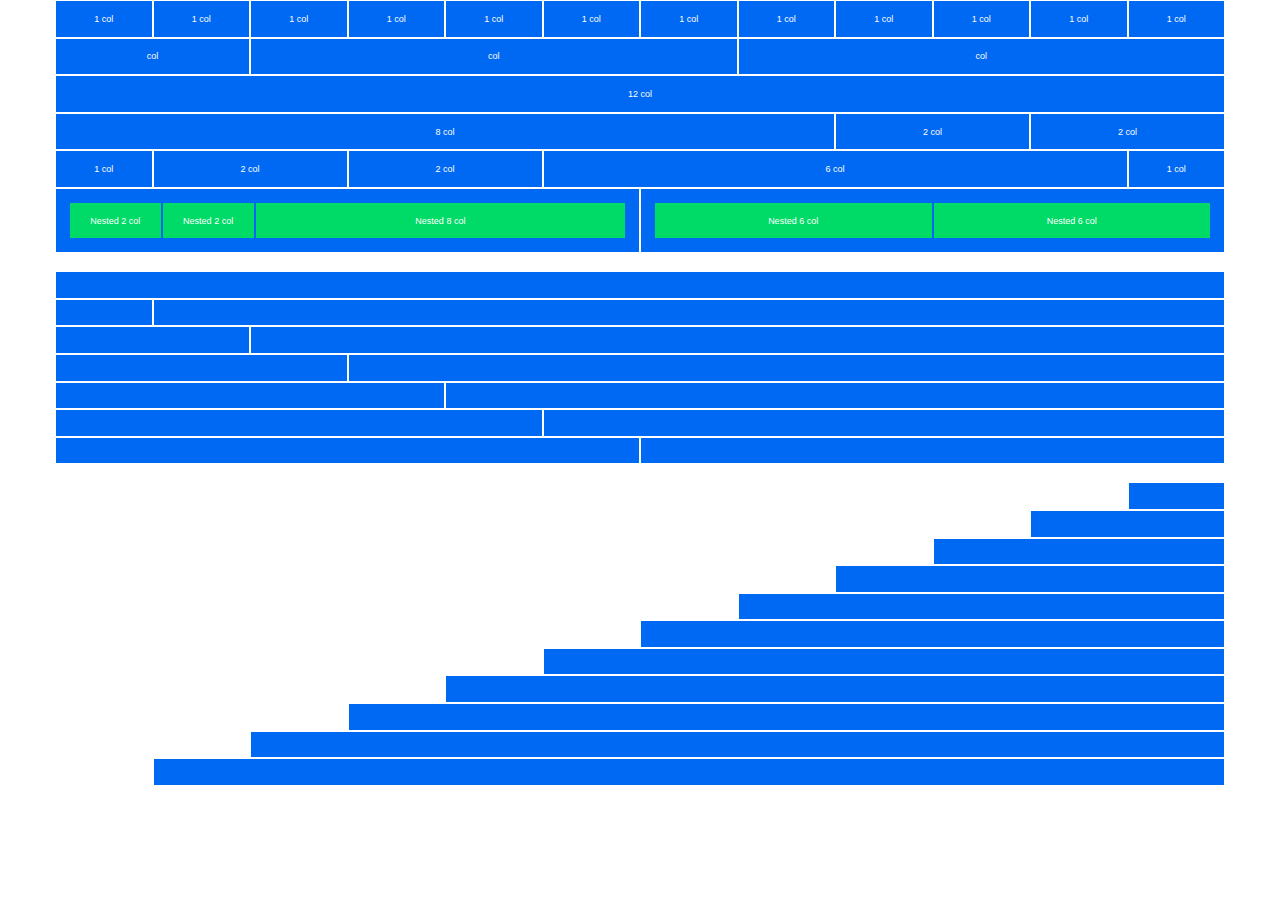
<file: index.html>
<!DOCTYPE html>
<html lang="en">

<head>
    <meta charset="UTF-8">
    <meta name="viewport" content="width=device-width, initial-scale=1.0">
    <link rel="stylesheet" href="css/12bool.css">
    <link rel="stylesheet" href="css/style.css">
    <title>12Bool</title>
</head>

<body>
    <div class="container">
        <div class="row">
            <div class="col-1">1 col</div>
            <div class="col-1">1 col</div>
            <div class="col-1">1 col</div>
            <div class="col-1">1 col</div>
            <div class="col-1">1 col</div>
            <div class="col-1">1 col</div>
            <div class="col-1">1 col</div>
            <div class="col-1">1 col</div>
            <div class="col-1">1 col</div>
            <div class="col-1">1 col</div>
            <div class="col-1">1 col</div>
            <div class="col-1">1 col</div>
        </div>
        <div class="row">
            <div class="col-2">col</div>
            <div class="col">col</div>
            <div class="col">col</div>
        </div>
        <div class="row">
            <div class="col-12">12 col</div>
        </div>
        <div class="row">
            <div class="col-8">8 col</div>
            <div class="col-2">2 col</div>
            <div class="col-2">2 col</div>
        </div>
        <div class="row">
            <div class="col-1">1 col</div>
            <div class="col-2">2 col</div>
            <div class="col-2">2 col</div>
            <div class="col-6">6 col</div>
            <div class="col-1">1 col</div>
        </div>
        <!--Colonne innestate-->
        <div class="row">
            <div class="col-6">
                <div class="row">
                    <div class="col-2 nested">Nested 2 col</div>
                    <div class="col-2 nested">Nested 2 col</div>
                    <div class="col-8 nested">Nested 8 col</div>
                </div>
            </div>
            <div class="col-6">
                <div class="row">
                    <div class="col-6 nested">Nested 6 col</div>
                    <div class="col-6 nested">Nested 6 col</div>
                </div>
            </div>
        </div>
        <br>
        <!--Offset-->
        <div class="row">
            <div class="col-12"></div>
        </div>
        <div class="row">
            <div class="col-1"></div>
            <div class="col-11"></div>
        </div>
        <div class="row">
            <div class="col-2"></div>
            <div class="col-10"></div>
        </div>
        <div class="row">
            <div class="col-3"></div>
            <div class="col-9"></div>
        </div>
        <div class="row">
            <div class="col-4"></div>
            <div class="col-8"></div>
        </div>
        <div class="row">
            <div class="col-5"></div>
            <div class="col-7"></div>
        </div>
        <div class="row">
            <div class="col-6"></div>
            <div class="col-6"></div>
        </div>
        <br>
        <div class="col-1 col-offset-11"></div>
        <div class="col-2 col-offset-10"></div>
        <div class="col-3 col-offset-9"></div>
        <div class="col-4 col-offset-8"></div>
        <div class="col-5 col-offset-7"></div>
        <div class="col-6 col-offset-6"></div>
        <div class="col-7 col-offset-5"></div>
        <div class="col-8 col-offset-4"></div>
        <div class="col-9 col-offset-3"></div>
        <div class="col-10 col-offset-2"></div>
        <div class="col-11 col-offset-1"></div>
    </div>
</body>

</html>
</file>
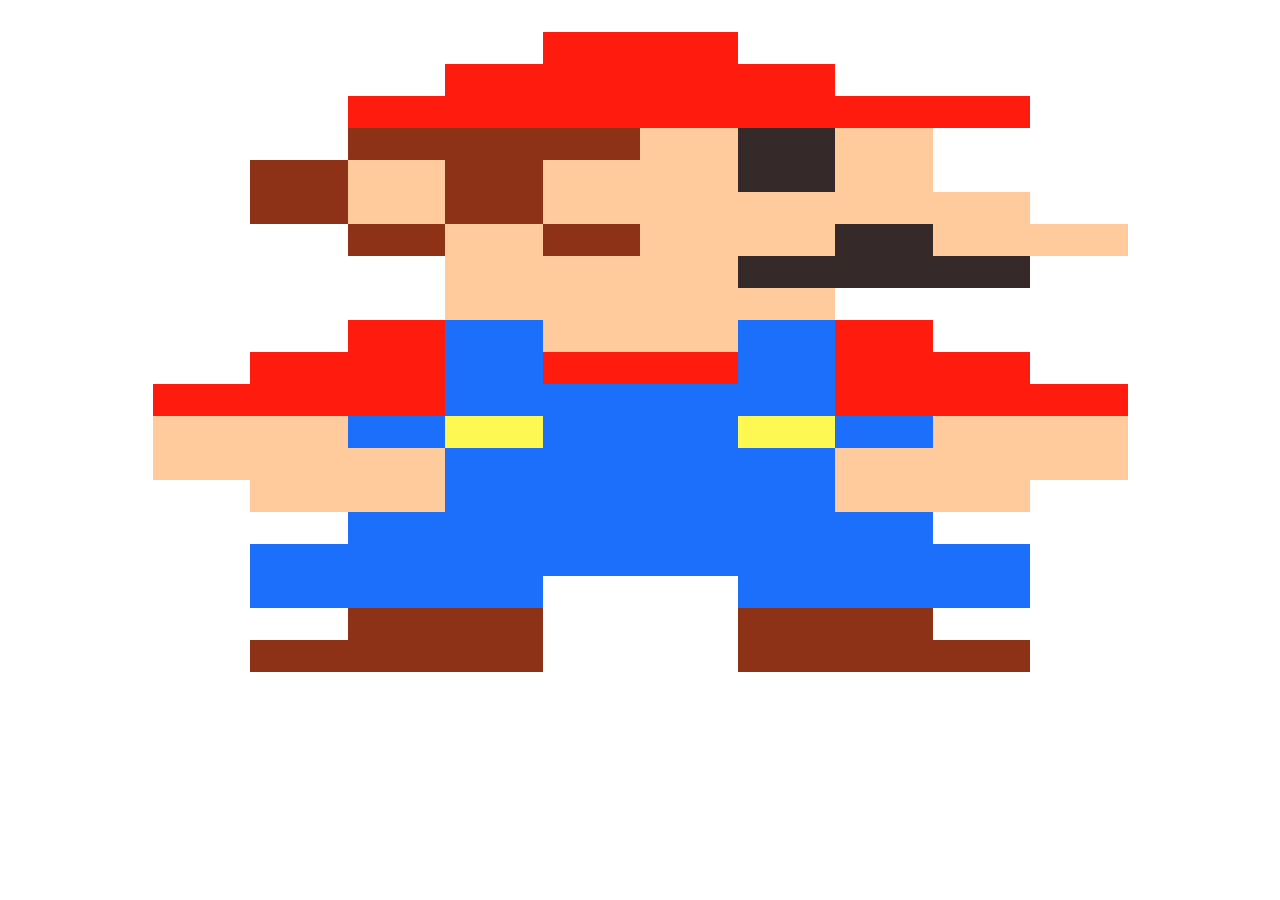
<file: bonus/index.html>
<!DOCTYPE html>
<html lang="en">

<head>
    <meta charset="UTF-8">
    <meta name="viewport" content="width=device-width, initial-scale=1.0">
    <link rel="stylesheet" href="style.css">
    <title>Bonus</title>
</head>

<body>
    <div class="container">
        <div class="row">
            <div class="col-1"></div>
            <div class="col-1"></div>
            <div class="col-1"></div>
            <div class="col-1"></div>
            <div class="col-1"></div>
            <div class="col-1"></div>
            <div class="col-1"></div>
            <div class="col-1"></div>
            <div class="col-1"></div>
            <div class="col-1"></div>
            <div class="col-1"></div>
            <div class="col-1"></div>
        </div>
        <div class="row">
            <div class="col-5"></div>
            <div class="col-2 red"></div>
            <div class="col-5"></div>
        </div>
        <div class="row">
            <div class="col-4"></div>
            <div class="col-4 red"></div>
            <div class="col-4"></div>
        </div>
        <div class="row">
            <div class="col-3"></div>
            <div class="col-7 red"></div>
            <div class="col-2"></div>
        </div>
        <div class="row">
            <div class="col-3"></div>
            <div class="col-3 brown"></div>
            <div class="col-1 yellow"></div>
            <div class="col-1 black"></div>
            <div class="col-1 yellow"></div>
            <div class="col-3"></div>
        </div>
        <div class="row">
            <div class="col-2"></div>
            <div class="col-1 brown"></div>
            <div class="col-1 yellow"></div>
            <div class="col-1 brown"></div>
            <div class="col-2 yellow"></div>
            <div class="col-1 black"></div>
            <div class="col-1 yellow"></div>
            <div class="col-3"></div>
        </div>
        <div class="row">
            <div class="col-2"></div>
            <div class="col-1 brown"></div>
            <div class="col-1 yellow"></div>
            <div class="col-1 brown"></div>
            <div class="col-5 yellow"></div>
            <div class="col-2"></div>
        </div>
        <div class="row">
            <div class="col-3"></div>
            <div class="col-1 brown"></div>
            <div class="col-1 yellow"></div>
            <div class="col-1 brown"></div>
            <div class="col-2 yellow"></div>
            <div class="col-1 black"></div>
            <div class="col-2 yellow"></div>
            <div class="col-1"></div>
        </div>
        <div class="row">
            <div class="col-4"></div>
            <div class="col-3 yellow"></div>
            <div class="col-3 black"></div>
            <div class="col-2"></div>
        </div>
        <div class="row">
            <div class="col-4"></div>
            <div class="col-4 yellow"></div>
            <div class="col-4"></div>
        </div>
        <div class="row">
            <div class="col-3"></div>
            <div class="col-1 red"></div>
            <div class="col-1 blue"></div>
            <div class="col-2 yellow"></div>
            <div class="col-1 blue"></div>
            <div class="col-1 red"></div>
            <div class="col-3"></div>
        </div>
        <div class="row">
            <div class="col-2"></div>
            <div class="col-2 red"></div>
            <div class="col-1 blue"></div>
            <div class="col-2 red"></div>
            <div class="col-1 blue"></div>
            <div class="col-2 red"></div>
            <div class="col-2"></div>
        </div>
        <div class="row">
            <div class="col-1"></div>
            <div class="col-3 red"></div>
            <div class="col-4 blue"></div>
            <div class="col-3 red"></div>
            <div class="col-1"></div>
        </div>
        <div class="row">
            <div class="col-1"></div>
            <div class="col-2 yellow"></div>
            <div class="col-1 blue"></div>
            <div class="col-1 gold"></div>
            <div class="col-2 blue"></div>
            <div class="col-1 gold"></div>
            <div class="col-1 blue"></div>
            <div class="col-2 yellow"></div>
            <div class="col-1"></div>
        </div>
        <div class="row">
            <div class="col-1"></div>
            <div class="col-3 yellow"></div>
            <div class="col-4 blue"></div>
            <div class="col-3 yellow"></div>
            <div class="col-1"></div>
        </div>
        <div class="row">
            <div class="col-2"></div>
            <div class="col-2 yellow"></div>
            <div class="col-4 blue"></div>
            <div class="col-2 yellow"></div>
            <div class="col-2"></div>
        </div>
        <div class="row">
            <div class="col-3"></div>
            <div class="col-6 blue"></div>
            <div class="col-3"></div>
        </div>
        <div class="row">
            <div class="col-2"></div>
            <div class="col-8 blue"></div>
            <div class="col-2"></div>
        </div>
        <div class="row">
            <div class="col-2"></div>
            <div class="col-3 blue"></div>
            <div class="col-2"></div>
            <div class="col-3 blue"></div>
            <div class="col-2"></div>
        </div>
        <div class="row">
            <div class="col-3"></div>
            <div class="col-2 brown"></div>
            <div class="col-2"></div>
            <div class="col-2 brown"></div>
            <div class="col-3"></div>
        </div>
        <div class="row">
            <div class="col-2"></div>
            <div class="col-3 brown"></div>
            <div class="col-2"></div>
            <div class="col-3 brown"></div>
            <div class="col-2"></div>
        </div>
    </div>
</body>

</html>
</file>
<file: css/12bool.css>
.container {
    max-width: 1170px;
    margin: 0 auto;
}

.row {
    display: flex;
    flex-direction: row;
    flex-wrap: wrap;
}

[class*="col-"] {
    flex: 0 0 auto;
}

.col {
    flex-grow: 1;
    flex-basis: 0;
    max-width: 100%;
}

.col-1 {
    flex-basis: calc(100% / 12);
    max-width: calc(100% / 12);
}

.col-2 {
    flex-basis: calc((100% / 12) * 2);
    max-width: calc((100% / 12) * 2);
}

.col-3 {
    flex-basis: calc((100% / 12) * 3);
    max-width: calc((100% / 12) * 3);
}

.col-4 {
    flex-basis: calc((100% / 12) * 4);
    max-width: calc((100% / 12) * 4);
}

.col-5 {
    flex-basis: calc((100% / 12) * 5);
    max-width: calc((100% / 12) * 5);
}

.col-6 {
    flex-basis: calc((100% / 12) * 6);
    max-width: calc((100% / 12) * 6);
}

.col-7 {
    flex-basis: calc((100% / 12) * 7);
    max-width: calc((100% / 12) * 7);
}

.col-8 {
    flex-basis: calc((100% / 12) * 8);
    max-width: calc((100% / 12) * 8);
}

.col-9 {
    flex-basis: calc((100% / 12) * 9);
    max-width: calc((100% / 12) * 9);
}

.col-10 {
    flex-basis: calc((100% / 12) * 10);
    max-width: calc((100% / 12) * 10);
}

.col-11 {
    flex-basis: calc((100% / 12) * 11);
    max-width: calc((100% / 12) * 11);
}

.col-12 {
    flex-basis: calc((100% / 12) * 12);
    max-width: calc((100% / 12) * 12);
}

.col-offset-0 {
    margin: 0 auto;
}

.col-offset-1 {
    margin-left: calc(100% / 12);
}

.col-offset-2 {
    margin-left: calc((100% / 12) * 2);
}

.col-offset-3 {
    margin-left: calc((100% / 12) * 3);
}

.col-offset-4 {
    margin-left: calc((100% / 12) * 4);
}

.col-offset-5 {
    margin-left: calc((100% / 12) * 5);
}

.col-offset-6 {
    margin-left: calc((100% / 12) * 6);
}

.col-offset-7 {
    margin-left: calc((100% / 12) * 7);
}

.col-offset-8 {
    margin-left: calc((100% / 12) * 8);
}

.col-offset-9 {
    margin-left: calc((100% / 12) * 9);
}

.col-offset-10 {
    margin-left: calc((100% / 12) * 10);
}

.col-offset-11 {
    margin-left: calc((100% / 12) * 11);
}

.col-offset-12 {
    margin-left: calc((100% / 12) * 12);
}
</file>
<file: css/style.css>
* {
    margin: 0;
    padding: 0;
    box-sizing: border-box;
}

body {
    font-family: arial;
    white-space: nowrap;
}

.col,
.col-1,
.col-2,
.col-3,
.col-4,
.col-5,
.col-6,
.col-7,
.col-8,
.col-9,
.col-10,
.col-11,
.col-12 {
    background-color: #0069f4;
    border: 1px solid white;
    color: white;
    text-align: center;
    padding: .8rem;
    font-size: 9px;
}

.nested {
    background-color: #00da66;
    border: 1px solid #0069f4;
}
</file>
<file: bonus/style.css>
* {
    margin: 0;
    padding: 0;
    box-sizing: border-box;
}

.container {
    max-width: 1170px;
    margin: 0 auto;
}

.row {
    display: flex;
    flex-direction: row;
    flex-wrap: wrap;
}

[class*="col-"] {
    flex: 0 0 auto;
}

.col {
    flex-grow: 1;
    flex-basis: 0;
    max-width: 100%;
}

.col-1 {
    flex-basis: calc(100% / 12);
    max-width: calc(100% / 12);
}

.col-2 {
    flex-basis: calc((100% / 12) * 2);
    max-width: calc((100% / 12) * 2);
}

.col-3 {
    flex-basis: calc((100% / 12) * 3);
    max-width: calc((100% / 12) * 3);
}

.col-4 {
    flex-basis: calc((100% / 12) * 4);
    max-width: calc((100% / 12) * 4);
}

.col-5 {
    flex-basis: calc((100% / 12) * 5);
    max-width: calc((100% / 12) * 5);
}

.col-6 {
    flex-basis: calc((100% / 12) * 6);
    max-width: calc((100% / 12) * 6);
}

.col-7 {
    flex-basis: calc((100% / 12) * 7);
    max-width: calc((100% / 12) * 7);
}

.col-8 {
    flex-basis: calc((100% / 12) * 8);
    max-width: calc((100% / 12) * 8);
}

.col-9 {
    flex-basis: calc((100% / 12) * 9);
    max-width: calc((100% / 12) * 9);
}

.col-10 {
    flex-basis: calc((100% / 12) * 10);
    max-width: calc((100% / 12) * 10);
}

.col-11 {
    flex-basis: calc((100% / 12) * 11);
    max-width: calc((100% / 12) * 11);
}

.col-12 {
    flex-basis: calc((100% / 12) * 12);
    max-width: calc((100% / 12) * 12);
}

.col-offset-0 {
    margin: 0 auto;
}

.col-offset-1 {
    margin-left: calc(100% / 12);
}

.col-offset-2 {
    margin-left: calc((100% / 12) * 2);
}

.col-offset-3 {
    margin-left: calc((100% / 12) * 3);
}

.col-offset-4 {
    margin-left: calc((100% / 12) * 4);
}

.col-offset-5 {
    margin-left: calc((100% / 12) * 5);
}

.col-offset-6 {
    margin-left: calc((100% / 12) * 6);
}

.col-offset-7 {
    margin-left: calc((100% / 12) * 7);
}

.col-offset-8 {
    margin-left: calc((100% / 12) * 8);
}

.col-offset-9 {
    margin-left: calc((100% / 12) * 9);
}

.col-offset-10 {
    margin-left: calc((100% / 12) * 10);
}

.col-offset-11 {
    margin-left: calc((100% / 12) * 11);
}

.col-offset-12 {
    margin-left: calc((100% / 12) * 12);
}

.col,
.col-1,
.col-2,
.col-3,
.col-4,
.col-5,
.col-6,
.col-7,
.col-8,
.col-9,
.col-10,
.col-11,
.col-12 {
    padding: 1rem;
}

.red {
    background-color: #ff1c0f;
}

.brown {
    background-color: #8d3217;
}

.yellow {
    background-color: #ffcb9d;
}

.black {
    background-color: #352929;
}

.blue {
    background-color: #1c6ffa;
}

.gold {
    background-color: #fef853;
}
</file>
